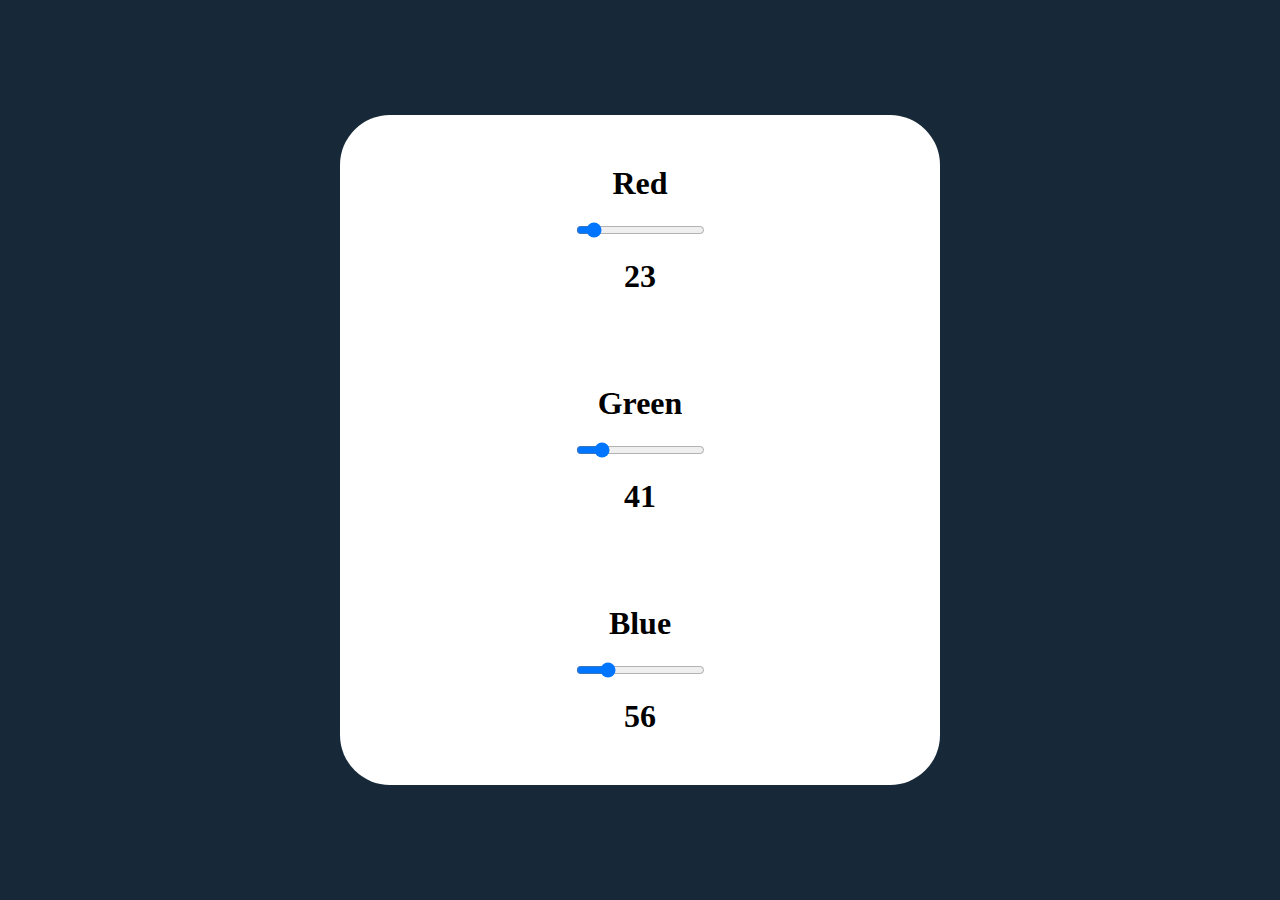
<file: change-color-hex2/index.html>
<!DOCTYPE html>
<html lang="es">

<head>
    <meta charset="UTF-8">
    <meta http-equiv="X-UA-Compatible" content="IE=edge">
    <meta name="viewport" content="width=device-width, initial-scale=1.0">
    <link rel="stylesheet" href="styles.css">
    <title>Color RGB</title>
</head>

<body>
    <div class="main-container">
        <div class="sub-container">
            <div class="color">
                <label for="red">Red</label>
                <input id="red" type="range" min="0" max="255" value="23" step="1">
                <p id="text-red"></p>
            </div>

            <div class="color">
                <label for="green">Green</label>
                <input id="green" type="range" min="0" max="255" value="41" step="1">
                <p id="text-green"></p>
            </div>

            <div class="color">
                <label for="blue">Blue</label>
                <input id="blue" type="range" min="0" max="255" value="56" step="1">
                <p id="text-blue"></p>
            </div>
        </div>
    </div>
    <script src="app.js"></script>
</body>

</html>
</file>
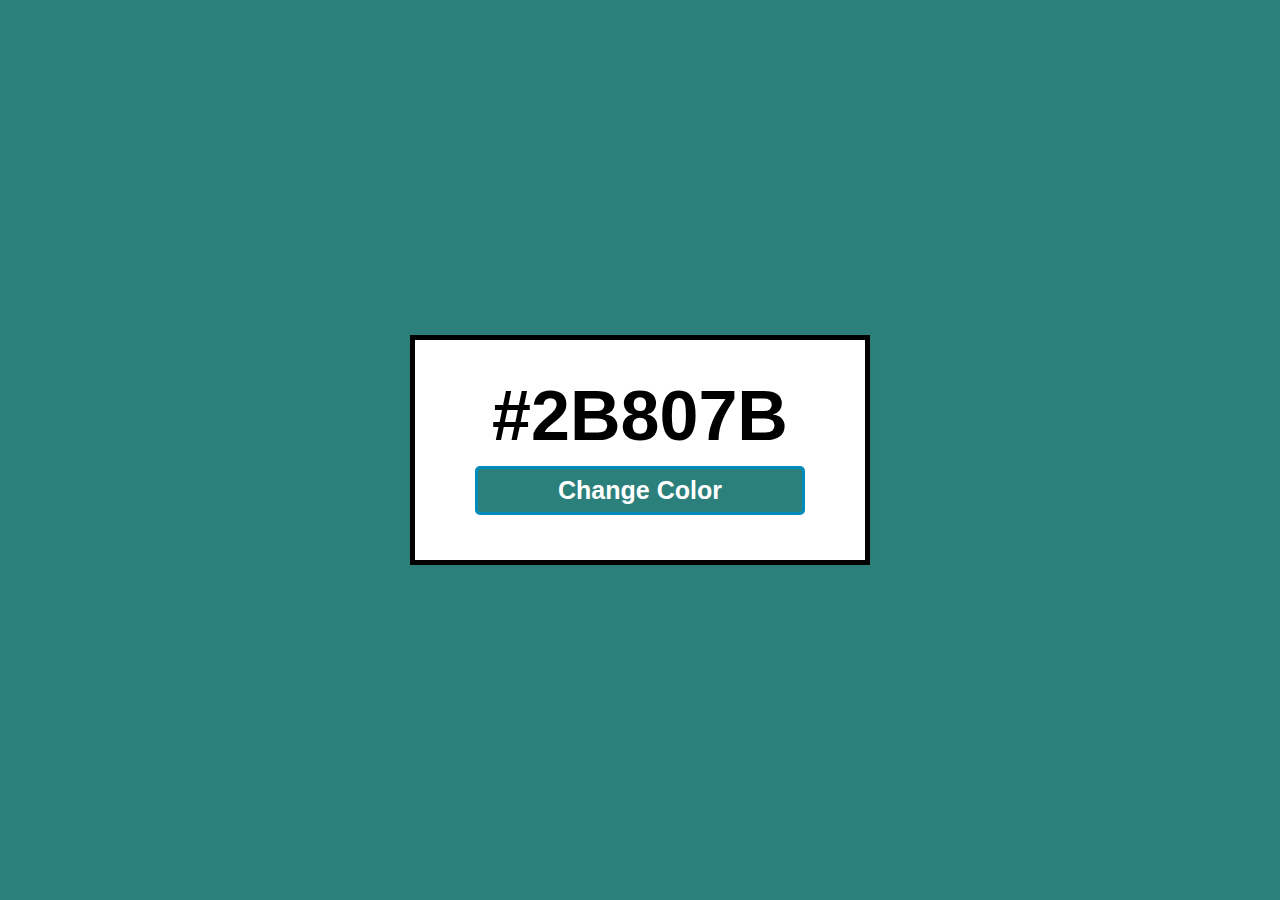
<file: change_color_hex/index.html>
<!DOCTYPE html>
<html lang="es">

<head>
    <meta charset="utf-8">
    <title>Random Color</title>
    <link href="styles.css" rel="stylesheet">
    <link href="./images/icon.png" rel="icon">
    <script src="app.js"></script>
</head>

<body class="flex-center">
    <div id="container" class="flex-center">
        <p id="color">#2B807B</p>
        <button id="button-color">Change Color</button>
    </div>
</body>

</html>
</file>
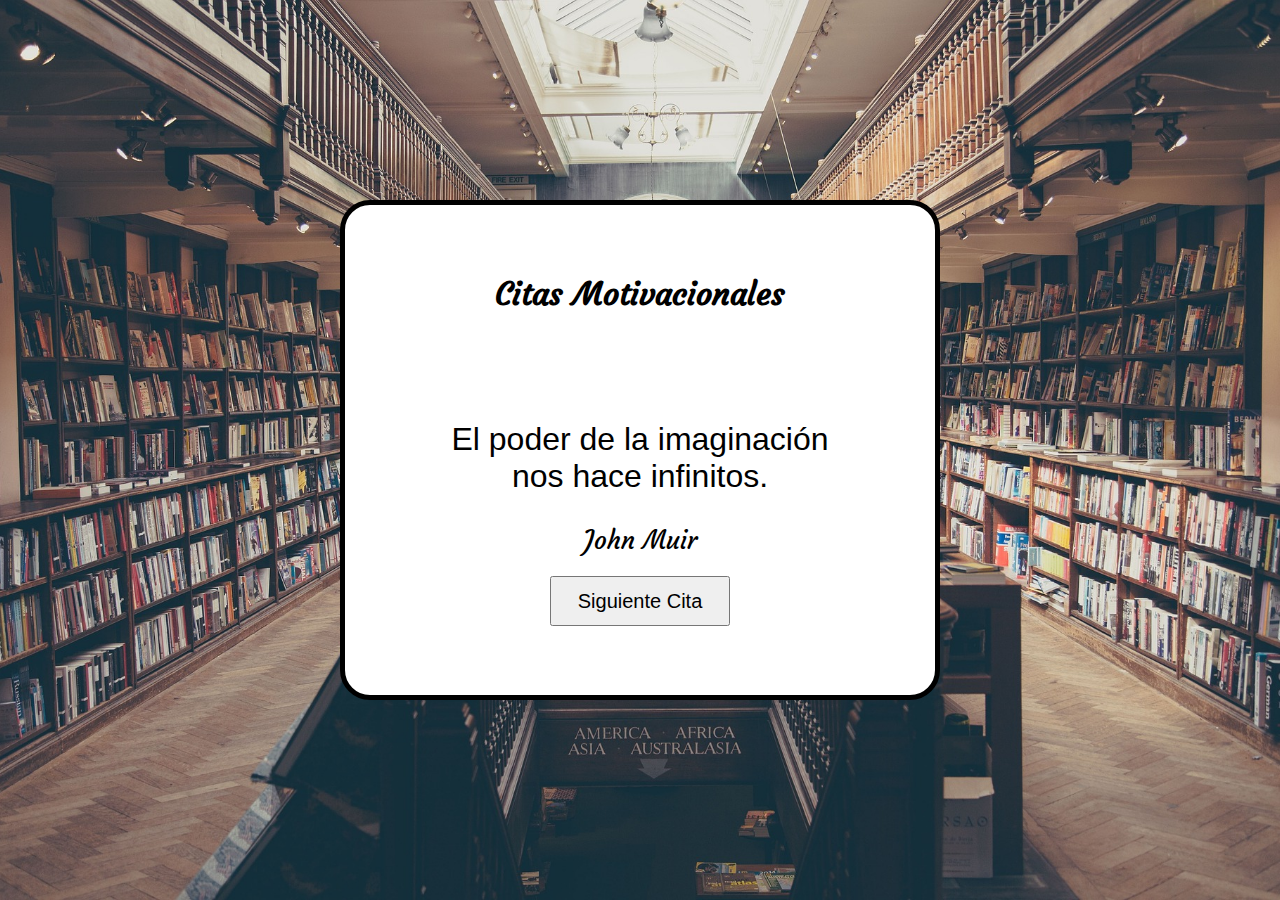
<file: citas-aleatorias/index.html>
<!DOCTYPE html>
<html lang="es">

<head>
    <meta charset="UTF-8">
    <meta http-equiv="X-UA-Compatible" content="IE=edge">
    <meta name="viewport" content="width=device-width, initial-scale=1.0">
    <link rel="stylesheet" href="styles.css">
    <link rel="preconnect" href="https://fonts.googleapis.com">
    <link rel="preconnect" href="https://fonts.gstatic.com" crossorigin>
    <link href="https://cdn.jsdelivr.net/npm/bootstrap@5.1.3/dist/css/bootstrap.min.css" rel="stylesheet"
        integrity="sha384-1BmE4kWBq78iYhFldvKuhfTAU6auU8tT94WrHftjDbrCEXSU1oBoqyl2QvZ6jIW3" crossorigin="anonymous">
    <link href="https://fonts.googleapis.com/css2?family=Courgette&display=swap" rel="stylesheet">
    <title>Citas Aleatorias</title>
    <link href="./imagenes/libro.png" rel="icon">
</head>

<body>
    <div class="contenedor contenido-centrado">
        <h1 id="titulo" class="contenido-centrado">Citas Motivacionales</h1>
        <div class="contenedor-interno contenido-centrado">
            <p id="cita" class="contenido-centrado"></p>
            <p id="autor" class="contenido-centrado"></p>
            <button type="button" id="boton-cambiar-cita" class="btn btn-primary">Siguiente Cita</button>
        </div>
    </div>

    <script src="citas.js" type="module"></script>
    <script src="app.js" type="module"></script>
</body>

</html>
</file>
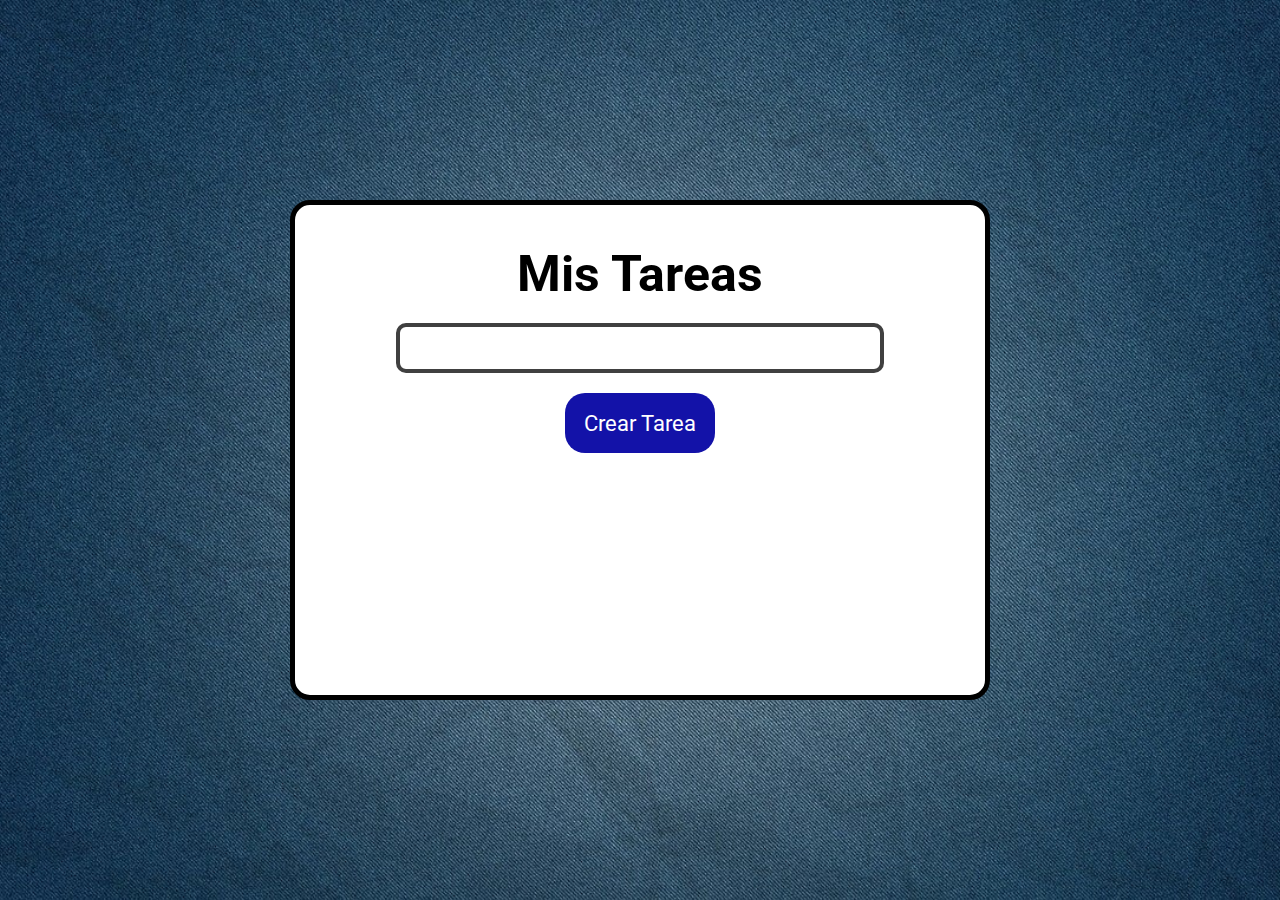
<file: lista-tareas/index.html>
<!DOCTYPE html>
<html lang="es">

<head>
  <meta charset="UTF-8">
  <meta http-equiv="X-UA-Compatible" content="IE=edge">
  <meta name="viewport" content="width=device-width, initial-scale=1.0">
  <link rel="stylesheet" href="https://cdn.jsdelivr.net/npm/bootstrap-icons@1.10.3/font/bootstrap-icons.css">
  <link rel="preconnect" href="https://fonts.googleapis.com">
  <link rel="preconnect" href="https://fonts.gstatic.com" crossorigin>
  <link href="https://fonts.googleapis.com/css2?family=Roboto:wght@400;900&display=swap" rel="stylesheet">
  <link rel="stylesheet" href="styles.css">
  <title>Mi Lista de Tareas</title>
</head>

<body>
  <div class="contenedor">
    <h1>Mis Tareas</h1>
    <input id="ingresar-tarea">
    <button type="submit">Crear Tarea</button>
    <div id="lista-de-tareas">
      <!-- Tareas -->

    </div>
  </div>

  <script src="app.js"></script>
</body>

</html>
</file>
<file: change-color-hex2/styles.css>
/* Estilos generales */

* {
    margin: 0;
    padding: 0;
}

body {
    height: 100vh;
    display: flex;
    justify-content: center;
    align-items: center;
    text-align: center;
    background-color: rgb(23, 41, 56);
}

/* Contenedores */

.main-container {
    width: 50vw;
    max-width: 600px;
    min-height: 350px;
    display: flex;
    flex-wrap: wrap;
    justify-content: center;
    align-items: center;
    background-color: white;
    border-radius: 50px;
}

.color {
    padding: 20px;
    margin: 10px;
    font-size: 2em;
    font-weight: bold;
    font-family: Georgia, 'Times New Roman', Times, serif;
    display: flex;
    flex-direction: column;
    justify-content: space-around;
    align-items: center;
}

label,
p {
    margin: 20px;
}
</file>
<file: change_color_hex/styles.css>
* {
    margin: 0;
    padding: 0;
    font-family: Verdana, sans-serif;
}

body {
    height: 100vh;
    text-align: center;
    background-color: #2B807B;
}

.flex-center {
    display: flex;
    justify-content: center;
    align-items: center;
}

#container {
    flex-wrap: wrap;
    flex-direction: column;
    height: 220px;
    width: 450px;
    background-color: #FFFFFF;
    border: 5px solid #000000;
}

#color {
    font-size: 70px;
    font-weight: bold;
}

button {
    font-size: 25px;
    color: #FFFFFF;
    font-weight: bold;
    border-radius: 5px;
    background-color: #2B807B;
    margin: 10px;
    padding: 7px 80px;
    border: 3px solid #008CBA;
    user-select: none;
    transition-duration: 0.5s;
    cursor: pointer;
}

button:hover {
    background-color: #05455A;
}
</file>
<file: citas-aleatorias/styles.css>
* {
    margin: 0;
    padding: 0;
    box-sizing: border-box;
    font-family: 'Lato', sans-serif;
}

body {
    display: flex;
    justify-content: center;
    align-items: center;
    height: 100vh;
    text-align: center;
    background: url(imagenes/biblioteca.jpg) no-repeat center center/ cover;
}

.contenido-centrado {
    display: flex;
    flex-wrap: wrap;
    align-items: center;
    justify-content: center;
}

.contenedor {
    width: 80vw;
    max-width: 600px;
    min-height: 500px;
    padding: 20px;
    background-color: white;
    border: 5px solid black;
    border-radius: 30px;
}

.contenedor-interno {
    width: 80%;
}

#titulo {
    width: 100%;
    font-weight: bold;
    text-align: center;
    font-family: 'Courgette', cursive;
}

#cita {
    font-size: 32px;
    width: 100%;
    display: flex;
    align-items: center;
    justify-content: center;
    text-align: center;
    margin: 10px;
}

#autor {
    width: 100%;
    font-size: 25px;
    display: flex;
    align-items: center;
    justify-content: center;
    padding: 20px;
    font-family: 'Courgette', cursive;
}

#boton-cambiar-cita {
    width: 180px;
    height: 50px;
    font-size: 20px;
}
</file>
<file: lista-tareas/styles.css>
/* Estilos generales */

* {
  margin: 0;
  padding: 0;
  box-sizing: border-box;
  font-family: 'Roboto', sans-serif;
}

body {
  display: flex;
  justify-content: center;
  align-items: center;
  min-height: 100vh;
  padding: 40px 0;
  text-align: center;
  background: url(imagenes/fondo.jpg) no-repeat center center/ cover;
}

/* Contenedor principal */

.contenedor {
  width: 700px;
  min-height: 500px;
  background-color: white;
  padding: 40px;
  border: 5px solid black;
  border-radius: 20px;
  display: flex;
  flex-wrap: wrap;
  flex-direction: column;
  align-items: center;
}

/* Titulo */

h1 {
  font-size: 50px;
  font-weight: bold;
}

/* Ingresar texto */

input {
  width: 80%;
  height: 50px;
  font-size: 25px;
  margin: 20px;
  padding: 10px;
  border: 4px solid #404040;
  border-radius: 10px;
}

/* Boton */

button {
  width: 150px;
  height: 60px;
  padding: 10px;
  color: white;
  background-color: #1312a8;
  font-size: 22px;
  border-radius: 20px;
  border: 0px solid black;
  cursor: pointer;
  user-select: none;
}

/* Lista de tareas */

#lista-de-tareas {
  width: 80%;
  margin-top: 20px;
}

/* Tareas individuales */

.tarea {
  width: 100%;
  min-height: 70px;
  font-size: 25px;
  padding: 10px;
  margin-top: 10px;
  color: white;
  background-color: #407ba6;
  border: 2px solid black;
  border-radius: 10px;
  display: flex;
  align-items: center;
  justify-content: space-between;
  text-align: left;
}

/* Estilo para tarea completada */

.tarea.completada {
  text-decoration: line-through;
  background-color: black;
  border: none;
}

.tarea p {
  max-width: 350px;
}

/* Iconos */

i {
  margin: 5px;
  padding: 10px;
  cursor: pointer;
}

.icono-completar {
  color: rgb(0, 255, 0);
}

.icono-eliminar {
  color: rgb(255, 255, 255);
}

.icono-completar:hover,
.icono-eliminar:hover {
  background-color: rgba(255, 255, 255, 0.523);
}
</file>
